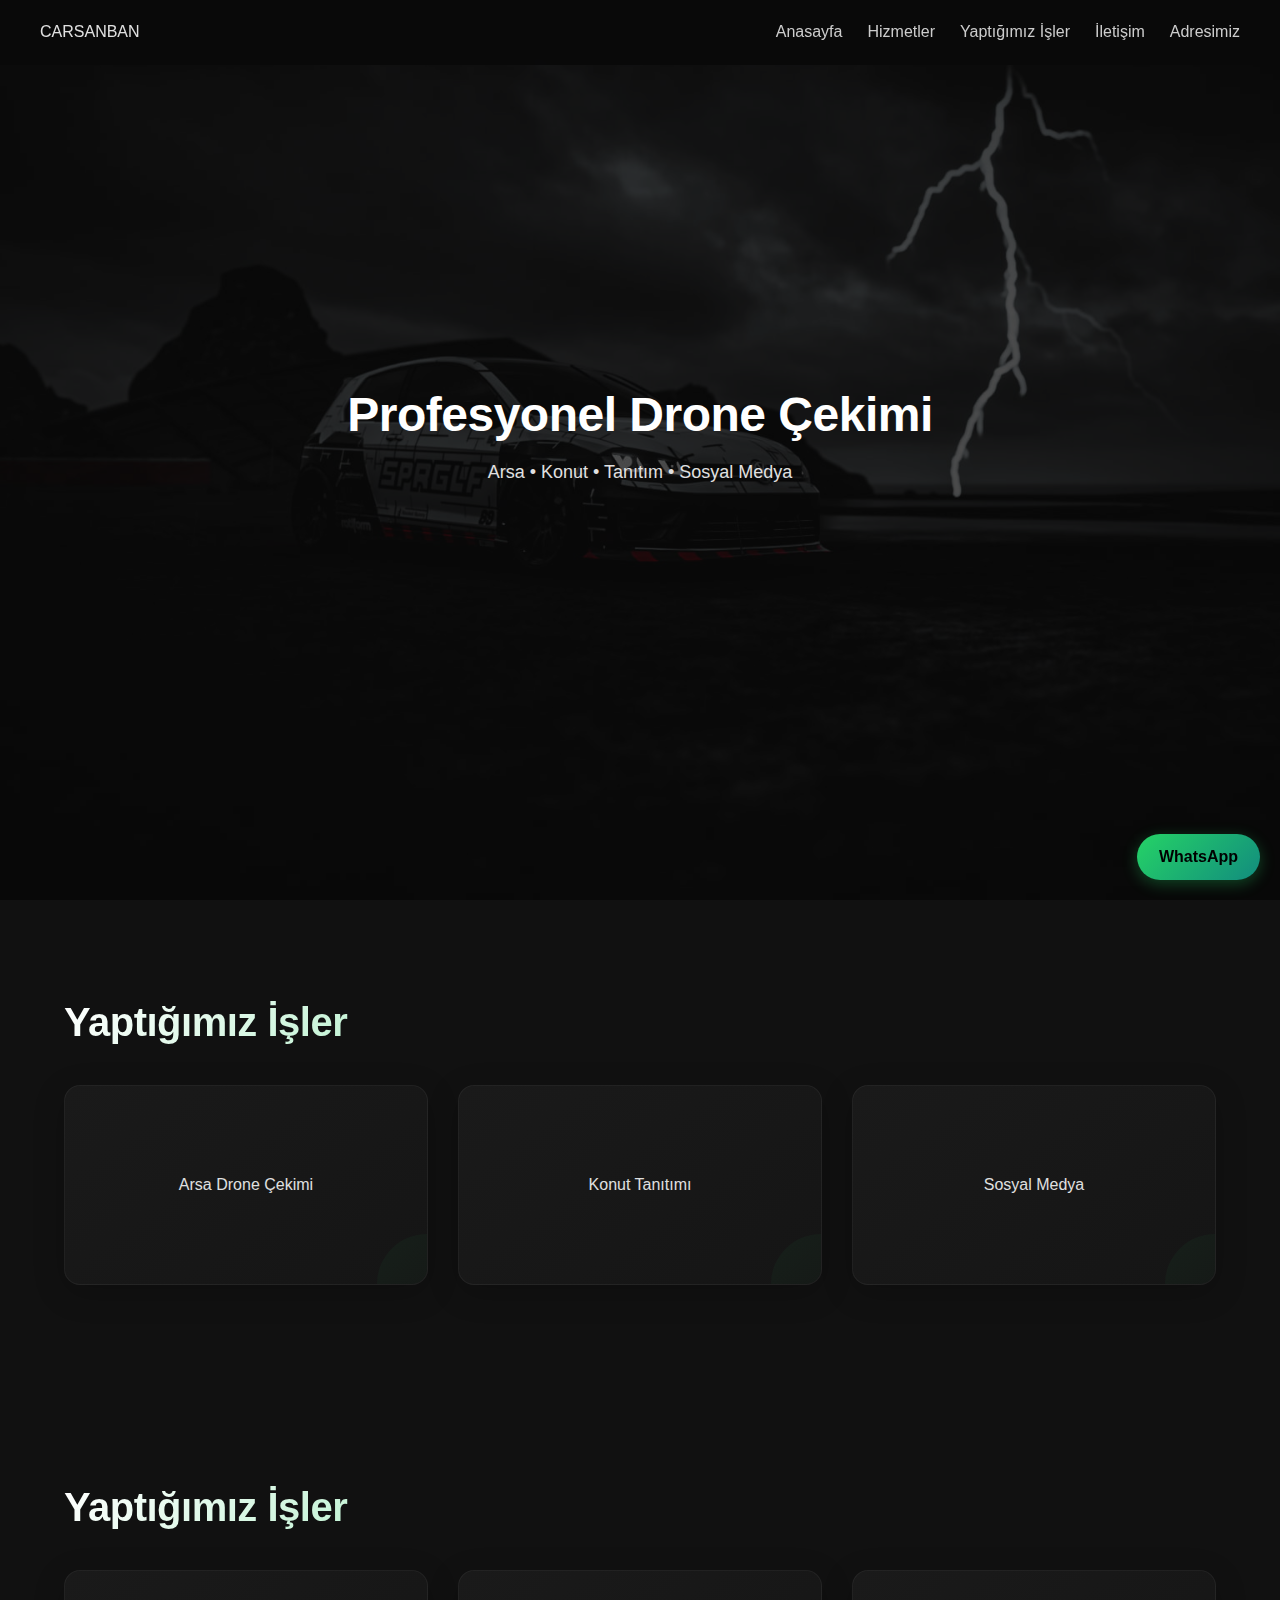
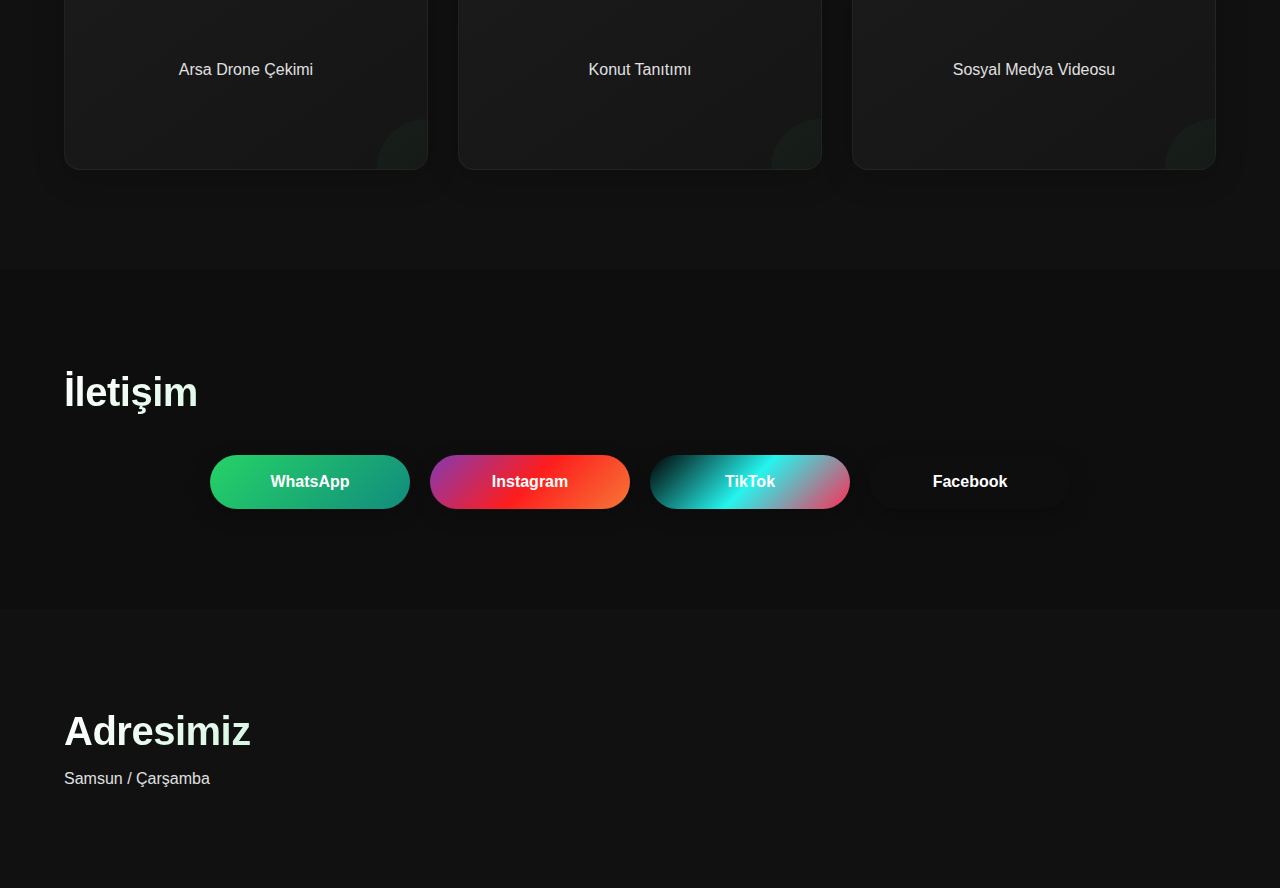
<file: index.html>
<!DOCTYPE html>
<html lang="tr">
<head>
  <meta charset="UTF-8" />
  <meta name="viewport" content="width=device-width, initial-scale=1.0"/>
  <title>Carsanban | Drone Çekimi</title>

  <link rel="stylesheet" href="style.css" />
</head>
<body>

<!-- 🔝 NAVBAR -->
<header class="navbar">
  <div class="logo">CARSANBAN</div>

  <div class="menu-toggle" id="menuToggle">
    ☰
  </div>

  <nav id="navMenu">
    <a href="#anasayfa">Anasayfa</a>
    <a href="#hizmetler">Hizmetler</a>
    <a href="#isler">Yaptığımız İşler</a>
    <a href="#iletisim">İletişim</a>
    <a href="#adres">Adresimiz</a>
  </nav>
</header>


<!-- 🎞️ HERO SLIDER -->
<section id="anasayfa" class="hero">
  <div class="hero-track">
    <div class="hero-slide">
      <img src="a.jpg" alt="Drone çekimi 1">
    </div>
    <div class="hero-slide">
      <img src="b.jpg" alt="Drone çekimi 2">
    </div>
    <div class="hero-slide">
      <img src="a.jpg" alt="Drone çekimi 3">
    </div>

    <!-- KOPYALAR (sonsuzluk için) -->
    <div class="hero-slide">
      <img src="a.jpg" alt="">
    </div>
    <div class="hero-slide">
      <img src="b.jpg" alt="">
    </div>
    <div class="hero-slide">
      <img src="a.jpg" alt="">
    </div>
  </div>

  <div class="hero-overlay">
    <h1>Profesyonel Drone Çekimi</h1>
    <p>Arsa • Konut • Tanıtım • Sosyal Medya</p>
  </div>
</section>





<!-- 🚁 HİZMETLER -->
<section id="isler" class="section dark">
  <h2>Yaptığımız İşler</h2>

  <div class="cards">
    <a href="arsa.html" class="card-link">
      <div class="card">
        Arsa Drone Çekimi
      </div>
    </a>

    <a href="konut.html" class="card-link">
      <div class="card">
        Konut Tanıtımı
      </div>
    </a>

    <a href="sosyal.html" class="card-link">
      <div class="card">
        Sosyal Medya
      </div>
    </a>
  </div>
</section>


<!-- 🎥 İŞLER -->
<section id="isler" class="section dark">
  <h2>Yaptığımız İşler</h2>

  <div class="cards">
    <div class="card">Arsa Drone Çekimi</div>
    <div class="card">Konut Tanıtımı</div>
    <div class="card">Sosyal Medya Videosu</div>
  </div>
</section>

<!-- 📞 İLETİŞİM -->
<section id="iletisim" class="section">
  <h2>İletişim</h2>

  <div class="social-buttons">
    <a href="https://wa.me/905XXXXXXXXX" target="_blank" class="social whatsapp">
      WhatsApp
    </a>

    <a href="https://instagram.com/kullaniciadi" target="_blank" class="social instagram">
      Instagram
    </a>

    <a href="https://tiktok.com/@kullaniciadi" target="_blank" class="social tiktok">
      TikTok
    </a>

    <a href="https://facebook.com/kullaniciadi" target="_blank" class="social facebook">
      Facebook
    </a>
  </div>
</section>

<!-- 📲 SABİT WHATSAPP BUTONU -->
<a href="https://wa.me/905XXXXXXXXX" class="fixed-whatsapp" target="_blank">
  WhatsApp
</a>


<!-- 📍 ADRES -->
<section id="adres" class="section dark">
  <h2>Adresimiz</h2>
  <p>Samsun / Çarşamba</p>
</section>

<script src="script.js"></script>
</body>
</html>
</file>
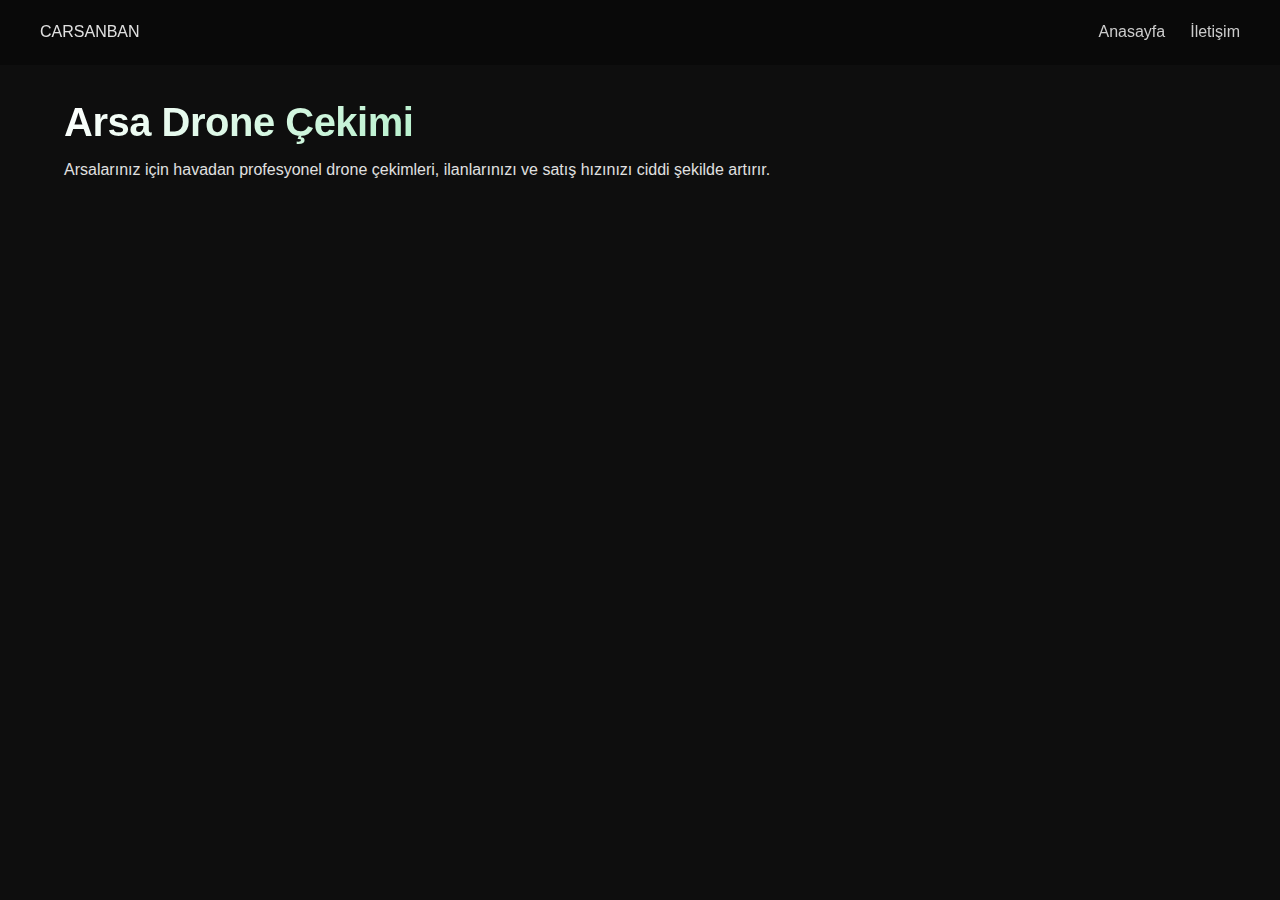
<file: arsa.html>
<!DOCTYPE html>
<html lang="tr">
<head>
  <meta charset="UTF-8">
  <title>Arsa Drone Çekimi | Carsanban</title>
  <link rel="stylesheet" href="style.css">
</head>
<body>

<header class="navbar">
  <div class="logo">CARSANBAN</div>
  <nav>
    <a href="index.html">Anasayfa</a>
    <a href="index.html#iletisim">İletişim</a>
  </nav>
</header>

<section class="section">
  <h2>Arsa Drone Çekimi</h2>
  <p>
    Arsalarınız için havadan profesyonel drone çekimleri,
    ilanlarınızı ve satış hızınızı ciddi şekilde artırır.
  </p>

  <!-- İstersen video / galeri buraya -->
</section>

</body>
</html>
</file>
<file: style.css>
* {
  margin: 0;
  padding: 0;
  box-sizing: border-box;
}

@import url('https://fonts.googleapis.com/css2?family=Inter:wght@300;400;500;600;700&display=swap');
* {
  font-family: 'Inter', 'Segoe UI', sans-serif;
}

body {
  background: #0e0e0e;
  color: #e0e0e0;
}

/* ===== NAVBAR ===== */
.navbar {
  position: fixed;
  top: 0;
  left: 0;
  width: 100%;
  background: rgba(10, 10, 10, 0.95);
  backdrop-filter: blur(10px);
  -webkit-backdrop-filter: blur(10px);
  display: flex;
  justify-content: space-between;
  align-items: center;
  padding: 15px 40px;
  z-index: 1000;
  transition: all 0.3s ease;
  border-bottom: 1px solid transparent;
}

.navbar.scrolled {
  padding: 10px 40px;
  background: rgba(0, 0, 0, 0.98);
  border-bottom: 1px solid rgba(37, 211, 102, 0.1);
  box-shadow: 0 5px 20px rgba(0, 0, 0, 0.2);
}

.logo h3 {
  font-size: 24px;
  background: linear-gradient(135deg, #fff 0%, #25D366 100%);
  -webkit-background-clip: text;
  -webkit-text-fill-color: transparent;
  transition: all 0.3s ease;
}

.navbar.scrolled .logo h3 {
  font-size: 22px;
}

.navbar a {
  color: #ccc;
  margin-left: 25px;
  text-decoration: none;
  position: relative;
  padding: 8px 0;
  transition: all 0.3s ease;
  font-weight: 500;
}

.navbar a:hover {
  color: #fff;
}

.navbar a::after {
  content: '';
  position: absolute;
  bottom: 0;
  left: 0;
  width: 0;
  height: 2px;
  background: linear-gradient(90deg, #25D366, #128C7E);
  transition: width 0.3s ease;
  border-radius: 2px;
}

.navbar a:hover::after {
  width: 100%;
}

.navbar a.active {
  color: #25D366;
}

.navbar a.active::after {
  width: 100%;
  background: #25D366;
}

.menu-toggle {
  display: none;
  font-size: 26px;
  cursor: pointer;
  color: #25D366;
  transition: transform 0.3s ease;
  padding: 5px;
}

.menu-toggle:hover {
  transform: rotate(90deg);
}

nav {
  display: flex;
}

/* ===== HERO SECTION ===== */
.hero {
  height: 100vh;
  overflow: hidden;
  position: relative;
}

.hero-track {
  display: flex;
  width: calc(100vw * 6);
  height: 100%;
  animation: heroScroll 18s linear infinite;
}

.hero-slide {
  width: 100vw;
  height: 100%;
}

.hero-slide img {
  width: 100%;
  height: 100%;
  object-fit: cover;
  filter: brightness(60%);
  transition: transform 0.5s ease;
}

.hero-track:hover .hero-slide img {
  transform: scale(1.02);
}

@keyframes heroScroll {
  to { transform: translateX(-300vw); }
}

.hero-overlay {
  position: absolute;
  inset: 0;
  display: flex;
  flex-direction: column;
  justify-content: center;
  align-items: center;
  background: rgba(0,0,0,0.5);
  animation: fadeIn 1s ease-out;
}

.hero-overlay h1 {
  font-size: 48px;
  color: #fff;
  margin-bottom: 20px;
  animation: slideUp 0.8s ease-out 0.3s both;
}

.hero-overlay p {
  font-size: 18px;
  margin-bottom: 30px;
  animation: slideUp 0.8s ease-out 0.5s both;
}

.cta {
  margin-top: 25px;
  padding: 14px 30px;
  background: linear-gradient(135deg, #25D366 0%, #128C7E 100%);
  color: #000;
  border-radius: 50px;
  text-decoration: none;
  font-weight: 600;
  letter-spacing: 0.5px;
  box-shadow: 0 4px 15px rgba(37, 211, 102, 0.3);
  transition: all 0.3s ease;
  animation: slideUp 0.8s ease-out 0.7s both;
}

.cta:hover {
  transform: translateY(-5px);
  box-shadow: 0 8px 25px rgba(37, 211, 102, 0.4);
}

/* ===== SECTIONS ===== */
.section {
  padding: 100px 5%;
  max-width: 1400px;
  margin: 0 auto;
  width: 100%;
  animation: fadeInUp 0.8s ease-out;
}

.dark {
  background: #111;
}

h1, h2, h3 {
  font-weight: 700;
  letter-spacing: -0.5px;
}

h2 {
  font-size: 2.5rem;
  margin-bottom: 1rem;
  background: linear-gradient(135deg, #fff 0%, #25D366 100%);
  -webkit-background-clip: text;
  -webkit-text-fill-color: transparent;
}

/* ===== CARDS ===== */
.cards {
  display: grid;
  grid-template-columns: repeat(auto-fit, minmax(300px, 1fr));
  gap: 30px;
  margin-top: 40px;
  width: 100%;
}

.card {
  padding: 40px 30px;
  background: linear-gradient(145deg, #1a1a1a, #151515);
  text-align: center;
  border-radius: 16px;
  transition: all 0.4s cubic-bezier(0.4, 0, 0.2, 1);
  border: 1px solid rgba(255, 255, 255, 0.05);
  min-height: 200px;
  display: flex;
  flex-direction: column;
  align-items: center;
  justify-content: center;
  position: relative;
  overflow: hidden;
  box-shadow: 0 8px 32px rgba(0, 0, 0, 0.2);
}

.card::before {
  content: '';
  position: absolute;
  top: 0;
  left: -100%;
  width: 100%;
  height: 100%;
  background: linear-gradient(90deg, transparent, rgba(37, 211, 102, 0.1), transparent);
  transition: left 0.6s;
}

.card:hover::before {
  left: 100%;
}

.card::after {
  content: '';
  position: absolute;
  bottom: -50px;
  right: -50px;
  width: 100px;
  height: 100px;
  background: linear-gradient(135deg, rgba(37, 211, 102, 0.1), transparent);
  border-radius: 50%;
  opacity: 0.5;
  transition: all 0.4s ease;
}

.card:hover::after {
  transform: scale(1.5);
  opacity: 0.8;
}

.card:hover {
  transform: translateY(-10px) scale(1.02);
  border-color: rgba(37, 211, 102, 0.3);
  box-shadow: 0 15px 40px rgba(37, 211, 102, 0.15);
}

.card h3 {
  font-size: 1.5rem;
  margin-bottom: 15px;
  color: #fff;
  position: relative;
  z-index: 2;
}

.card p {
  color: #aaa;
  line-height: 1.6;
  position: relative;
  z-index: 2;
}

.card-link {
  color: inherit;
  text-decoration: none;
  display: block;
  height: 100%;
  width: 100%;
}

/* ===== TEKLİF FORM ===== */
#teklif-formu {
  background: #0a0a0a;
}

.teklif-form {
  max-width: 500px;
  margin: 40px auto 0;
  display: flex;
  flex-direction: column;
  gap: 20px;
}

.teklif-form input,
.teklif-form select,
.teklif-form textarea {
  padding: 16px 20px;
  background: #1a1a1a;
  border: 1px solid #333;
  border-radius: 12px;
  color: #fff;
  font-size: 16px;
  transition: all 0.3s ease;
}

.teklif-form input:focus,
.teklif-form select:focus,
.teklif-form textarea:focus {
  outline: none;
  border-color: #25D366;
  box-shadow: 0 0 0 2px rgba(37, 211, 102, 0.1);
}

.teklif-form textarea {
  resize: none;
  min-height: 120px;
}

.teklif-form button {
  margin-top: 10px;
  padding: 16px;
  background: linear-gradient(135deg, #25D366 0%, #128C7E 100%);
  color: #000;
  border: none;
  border-radius: 50px;
  font-weight: 600;
  cursor: pointer;
  transition: all 0.3s ease;
  font-size: 16px;
}

.teklif-form button:hover {
  transform: translateY(-3px);
  box-shadow: 0 8px 20px rgba(37, 211, 102, 0.3);
}

/* ===== SOCIAL MEDIA BUTTONS ===== */
.social-buttons {
  display: flex;
  gap: 20px;
  margin-top: 40px;
  justify-content: center;
  flex-wrap: wrap;
}

.social {
  display: flex;
  align-items: center;
  justify-content: center;
  gap: 12px;
  padding: 18px 32px;
  border-radius: 50px;
  text-decoration: none;
  color: white;
  font-weight: 600;
  transition: all 0.4s cubic-bezier(0.4, 0, 0.2, 1);
  min-width: 200px;
  position: relative;
  overflow: hidden;
  border: none;
  box-shadow: 0 6px 20px rgba(0, 0, 0, 0.25);
}

.whatsapp {
  background: linear-gradient(135deg, #25D366 0%, #128C7E 100%);
}

.instagram {
  background: linear-gradient(135deg, #833AB4 0%, #FD1D1D 50%, #F77737 100%);
}

.tiktok {
  background: linear-gradient(135deg, #000000 0%, #25F4EE 50%, #FE2C55 100%);
}

.social-logo {
  width: 28px;
  height: 28px;
  object-fit: contain;
  filter: drop-shadow(0 2px 4px rgba(0, 0, 0, 0.5));
  transition: all 0.4s cubic-bezier(0.4, 0, 0.2, 1);
}

.social:hover {
  transform: translateY(-6px) scale(1.05);
  box-shadow: 0 12px 30px rgba(0, 0, 0, 0.35);
}

.social:hover .social-logo {
  transform: scale(1.2) rotate(8deg);
}

.whatsapp:hover {
  box-shadow: 0 12px 30px rgba(37, 211, 102, 0.35);
}

.instagram:hover {
  box-shadow: 0 12px 30px rgba(253, 29, 29, 0.35);
}

.tiktok:hover {
  box-shadow: 0 12px 30px rgba(254, 44, 85, 0.35);
}

.social-text {
  font-size: 1.05rem;
  letter-spacing: 0.3px;
  font-weight: 500;
  transition: transform 0.3s ease;
}

.social:hover .social-text {
  transform: translateX(3px);
}

/* ===== FIXED WHATSAPP ===== */
.fixed-whatsapp {
  position: fixed;
  right: 20px;
  bottom: 20px;
  background: linear-gradient(135deg, #25D366 0%, #128C7E 100%);
  color: #000;
  padding: 14px 22px;
  border-radius: 50px;
  text-decoration: none;
  font-weight: 600;
  box-shadow: 0 4px 15px rgba(37, 211, 102, 0.3);
  transition: all 0.3s ease;
  z-index: 999;
  animation: pulse 2s infinite;
}

.fixed-whatsapp:hover {
  transform: scale(1.1);
  box-shadow: 0 6px 20px rgba(37, 211, 102, 0.4);
}

/* ===== FOOTER ===== */
footer {
  padding: 60px 5%;
  background: #0a0a0a;
  text-align: center;
  border-top: 1px solid rgba(255, 255, 255, 0.05);
}

.footer-content p {
  color: #888;
  margin: 5px 0;
}

/* ===== ANIMATIONS ===== */
@keyframes fadeIn {
  from { opacity: 0; }
  to { opacity: 1; }
}

@keyframes fadeInUp {
  from {
    opacity: 0;
    transform: translateY(30px);
  }
  to {
    opacity: 1;
    transform: translateY(0);
  }
}

@keyframes slideUp {
  from {
    opacity: 0;
    transform: translateY(20px);
  }
  to {
    opacity: 1;
    transform: translateY(0);
  }
}

@keyframes slideDown {
  from {
    opacity: 0;
    transform: translateY(-10px);
  }
  to {
    opacity: 1;
    transform: translateY(0);
  }
}

@keyframes float {
  0%, 100% { transform: translateY(0); }
  50% { transform: translateY(-8px); }
}

@keyframes logo-pulse {
  0%, 100% { transform: scale(1); opacity: 1; }
  50% { transform: scale(1.1); opacity: 0.9; }
}

@keyframes pulse {
  0%, 100% { transform: scale(1); }
  50% { transform: scale(1.05); }
}

@keyframes ripple {
  to {
    transform: scale(4);
    opacity: 0;
  }
}

/* Social buttons animations */
.whatsapp { animation: float 4s ease-in-out infinite; }
.instagram { animation: float 4s ease-in-out infinite 0.3s; }
.tiktok { animation: float 4s ease-in-out infinite 0.6s; }

.social-logo {
  animation: logo-pulse 3s ease-in-out infinite;
}

/* ===== SCROLLBAR ===== */
::-webkit-scrollbar {
  width: 10px;
}

::-webkit-scrollbar-track {
  background: #1a1a1a;
}

::-webkit-scrollbar-thumb {
  background: linear-gradient(135deg, #25D366 0%, #128C7E 100%);
  border-radius: 5px;
}

::-webkit-scrollbar-thumb:hover {
  background: linear-gradient(135deg, #1da851 0%, #0d6d5d 100%);
}

html {
  scroll-behavior: smooth;
}

section {
  scroll-margin-top: 80px;
}

/* ===== RESPONSIVE ===== */
@media (max-width: 1024px) {
  .cards {
    grid-template-columns: repeat(2, 1fr);
  }
  
  .social-buttons {
    gap: 15px;
  }
  
  .social {
    min-width: 180px;
    padding: 16px 28px;
  }
}

@media (max-width: 768px) {
  .navbar {
    padding: 15px 20px;
  }
  
  .navbar.scrolled {
    padding: 10px 20px;
  }
  
  .menu-toggle {
    display: block;
  }

  nav {
    display: none;
    position: fixed;
    top: 70px;
    left: 0;
    width: 100%;
    background: rgba(0, 0, 0, 0.98);
    backdrop-filter: blur(20px);
    -webkit-backdrop-filter: blur(20px);
    flex-direction: column;
    padding: 20px 0;
    border-top: 1px solid rgba(37, 211, 102, 0.1);
    box-shadow: 0 10px 30px rgba(0, 0, 0, 0.3);
  }

  nav.active {
    display: flex;
    animation: slideDown 0.3s ease-out;
  }

  .navbar a {
    margin: 0;
    padding: 15px 30px;
    text-align: center;
    border-bottom: 1px solid rgba(255, 255, 255, 0.05);
    width: 100%;
  }
  
  .navbar a:last-child {
    border-bottom: none;
  }
  
  .navbar a::after {
    display: none;
  }
  
  .navbar a:hover {
    background: rgba(37, 211, 102, 0.1);
    color: #25D366;
  }
  
  .section {
    padding: 80px 20px;
  }
  
  .cards {
    grid-template-columns: 1fr;
    gap: 20px;
  }
  
  .card {
    min-height: 180px;
    padding: 30px 20px;
  }
  
  .hero-overlay h1 {
    font-size: 2rem;
    text-align: center;
    padding: 0 20px;
  }
  
  .hero-overlay p {
    font-size: 16px;
    text-align: center;
    padding: 0 20px;
  }
  
  .social-buttons {
    flex-direction: column;
    align-items: center;
    gap: 15px;
  }
  
  .social {
    width: 100%;
    max-width: 300px;
  }
  
  h2 {
    font-size: 2rem;
    text-align: center;
  }
}

@media (max-width: 480px) {
  .section {
    padding: 60px 15px;
  }
  
  .card {
    min-height: 160px;
    padding: 25px 15px;
  }
  
  .card h3 {
    font-size: 1.3rem;
  }
  
  .card p {
    font-size: 0.9rem;
  }
  
  .hero-overlay h1 {
    font-size: 1.8rem;
  }
  
  .teklif-form {
    padding: 0 10px;
  }
}
/* Ek animasyonlar */
.animated {
  opacity: 0;
  transform: translateY(30px);
  animation: fadeInUp 0.6s ease-out forwards;
}

@keyframes fadeInUp {
  from {
    opacity: 0;
    transform: translateY(30px);
  }
  to {
    opacity: 1;
    transform: translateY(0);
  }
}

/* Form input animasyonları */
.teklif-form input:focus,
.teklif-form select:focus,
.teklif-form textarea:focus {
  animation: inputFocus 0.3s ease-out;
}

@keyframes inputFocus {
  0% { transform: scale(1); }
  50% { transform: scale(1.02); }
  100% { transform: scale(1); }
}

/* Card hover efekti geliştirme */
.card:hover h3 {
  background: linear-gradient(135deg, #25D366 0%, #fff 100%);
  -webkit-background-clip: text;
  -webkit-text-fill-color: transparent;
  transition: all 0.3s ease;
}

/* Loading animasyonu */
@keyframes shimmer {
  0% { background-position: -200% 0; }
  100% { background-position: 200% 0; }
}

.loading {
  background: linear-gradient(90deg, #333 25%, #444 50%, #333 75%);
  background-size: 200% 100%;
  animation: shimmer 1.5s infinite;
}

/* Hero image parallax efekti */
.hero-track {
  animation: heroScroll 18s linear infinite, parallax 20s linear infinite alternate;
}

@keyframes parallax {
  0% { transform: translateX(0) scale(1); }
  100% { transform: translateX(-300vw) scale(1.05); }
}
/* ===== INSTAGRAM BROWSER FIX ===== */
.instagram-browser .navbar,
.instagram-browser nav {
  background: rgba(0, 0, 0, 0.98) !important;
  backdrop-filter: none !important;
  -webkit-backdrop-filter: none !important;
}

.instagram-browser .hero-track {
  animation: none !important;
  display: flex;
  width: 300vw; /* Sadece 3 görsel göster */
}

.instagram-browser .hero-slide {
  width: 100vw;
}

/* Instagram'da çalışmayan efektleri kaldır */
.instagram-browser .card::before,
.instagram-browser .card::after,
.instagram-browser .social::before,
.instagram-browser .social::after {
  display: none !important;
}

/* Basit animasyonlar */
.instagram-browser .cta,
.instagram-browser .social {
  animation: none !important;
}

/* Instagram için basit scroll */
.instagram-browser ::-webkit-scrollbar {
  display: none;
}

/* Hero resimlerini optimize et */
.instagram-browser .hero-slide img {
  filter: brightness(70%);
}
</file>
